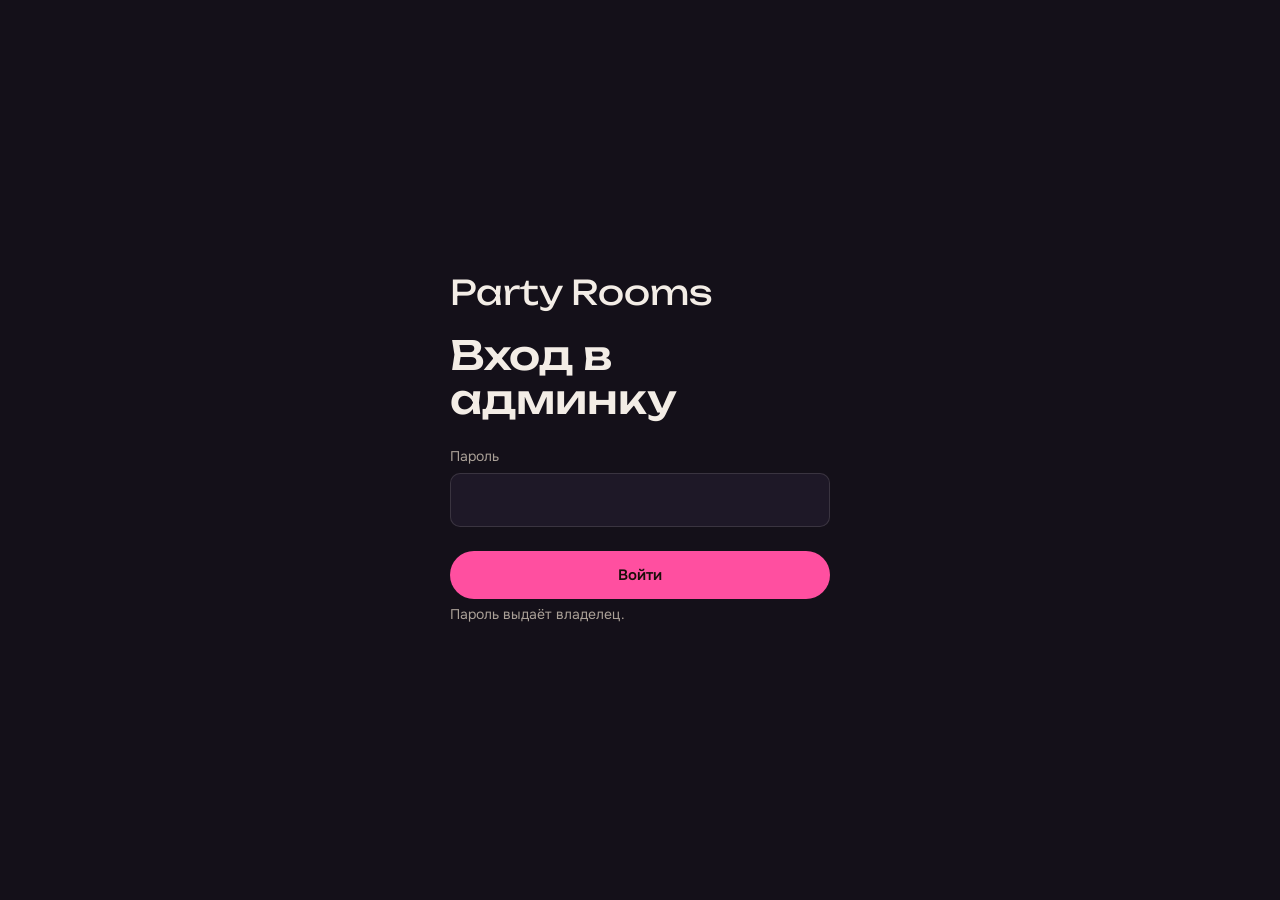
<file: admin.html>
<!doctype html>
<html lang="ru">
<head>
  <meta charset="utf-8">
  <meta name="viewport" content="width=device-width, initial-scale=1, viewport-fit=cover">
  <meta name="robots" content="noindex, nofollow">
  <title>Админка — Party Rooms</title>
  <meta name="theme-color" content="#141019">
  <link rel="icon" href="favicon.svg?v=mwykqeel" type="image/svg+xml">
  <link rel="apple-touch-icon" href="apple-touch-icon.png?v=mwykqeel">
  <link rel="preconnect" href="https://fonts.googleapis.com">
  <link rel="preconnect" href="https://fonts.gstatic.com" crossorigin>
  <link href="https://fonts.googleapis.com/css2?family=Unbounded:wght@500;700&family=Onest:wght@400;500;600&display=swap" rel="stylesheet">
  <link rel="stylesheet" href="style.css">
  <link rel="stylesheet" href="panel.css">
</head>
<body class="panel">
  <!-- Вход: один общий пароль администратора (он же — для команды /admin в Telegram) -->
  <main class="login" id="login" hidden>
    <form id="login-form" class="login-card" novalidate>
      <p class="brand">Party Rooms</p>
      <h1>Вход в админку</h1>
      <label class="field"><span>Пароль</span><input id="login-password" type="password" autocomplete="current-password" required></label>
      <button class="btn btn-primary" type="submit" id="login-btn">Войти</button>
      <p class="error" id="login-error" role="alert"></p>
      <p class="hint">Пароль выдаёт владелец.</p>
    </form>
  </main>

  <main class="content" id="app" hidden>
    <header class="page-head">
      <div><h1>Брони</h1><p class="hint" id="clock"></p></div>
      <div class="actions">
        <button class="btn btn-primary" type="button" id="new-booking">Бронь по звонку или с Авито</button>
        <button class="btn btn-secondary" type="button" id="price-settings">Цены</button>
        <button class="btn btn-secondary" type="button" id="pay-settings">Реквизиты для оплаты</button>
        <button class="link" type="button" id="logout">Выйти</button>
      </div>
    </header>
    <div id="inbox"></div>
    <div class="filters" id="filters">
      <button type="button" class="chip" data-filter="upcoming" aria-pressed="true">Предстоящие</button>
      <button type="button" class="chip" data-filter="done" aria-pressed="false">Завершённые</button>
      <button type="button" class="chip" data-filter="cal" aria-pressed="false">Календарь</button>
    </div>
    <div class="bookings" id="bookings"><p class="empty">Загружаем…</p></div>
  </main>

  <dialog class="modal" id="modal">
    <form method="dialog" class="modal-close"><button class="icon-btn" aria-label="Закрыть">×</button></form>
    <div id="modal-body"></div>
  </dialog>

  <div class="toast" id="toast" role="status" hidden></div>

  <script src="config.js"></script>
  <script src="admin.js"></script>
</body>
</html>
</file>
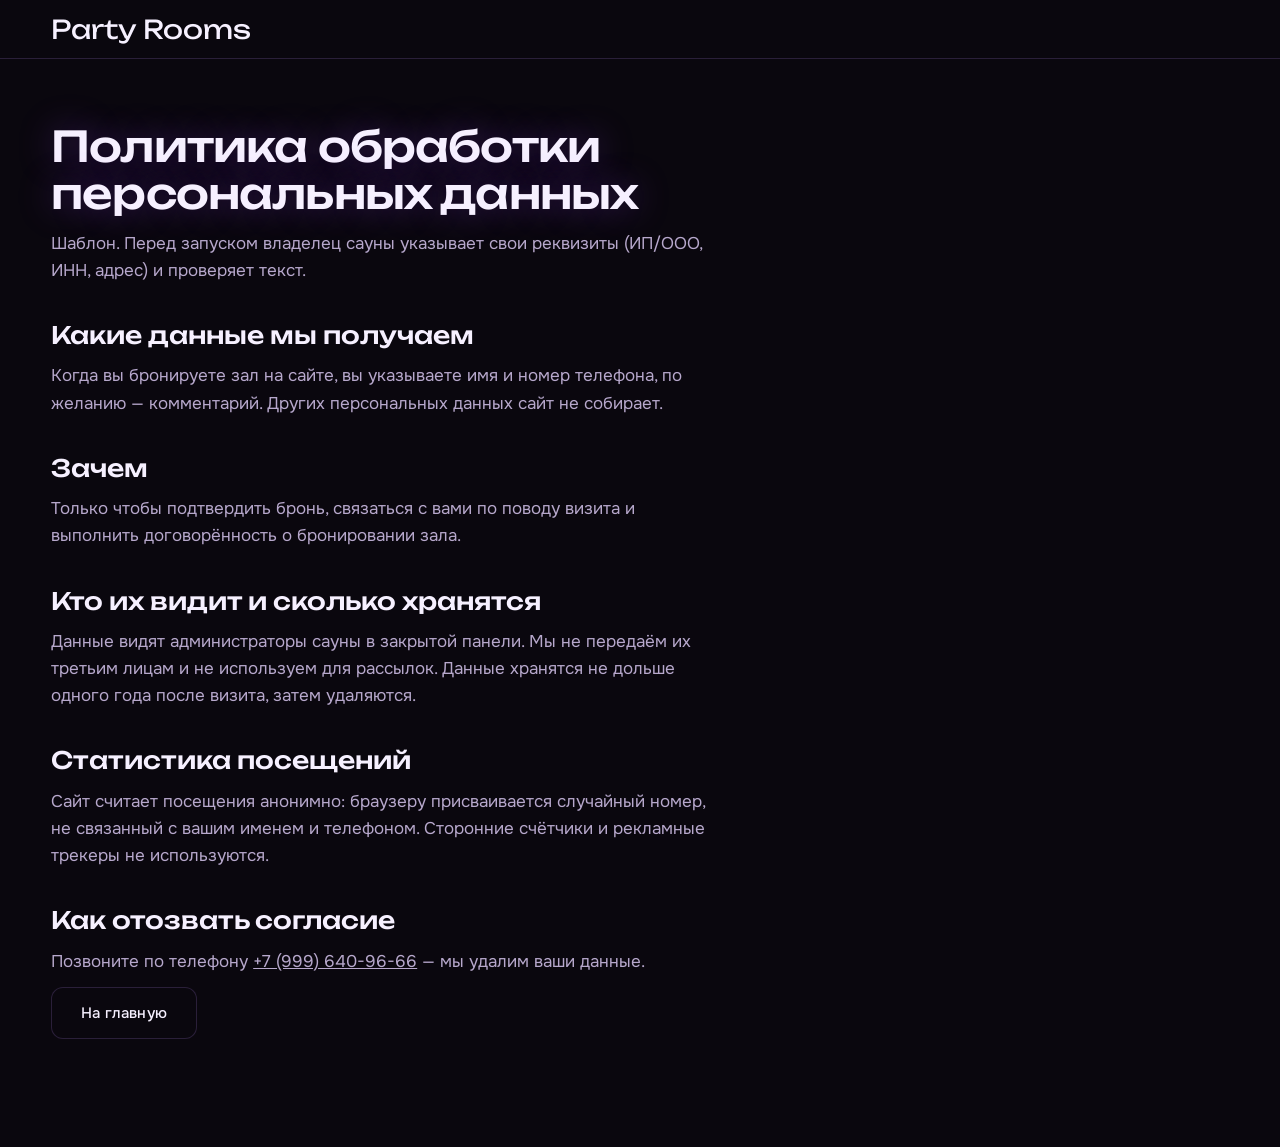
<file: privacy.html>
<!doctype html>
<html lang="ru"><head><meta charset="utf-8"><meta name="viewport" content="width=device-width, initial-scale=1">
<title>Политика конфиденциальности — Party Rooms</title><link rel="icon" href="favicon.svg">
<link href="https://fonts.googleapis.com/css2?family=Unbounded:wght@500;700&family=Onest:wght@400;500;600&display=swap" rel="stylesheet"><link rel="stylesheet" href="style.css"></head>
<body class="site">
<header class="top"><a class="brand" href="./">Party Rooms</a></header>
<main class="inside legal">
<h2>Политика обработки персональных данных</h2>
<p class="muted">Шаблон. Перед запуском владелец сауны указывает свои реквизиты (ИП/ООО, ИНН, адрес) и проверяет текст.</p>
<h3>Какие данные мы получаем</h3>
<p>Когда вы бронируете зал на сайте, вы указываете имя и номер телефона, по желанию — комментарий. Других персональных данных сайт не собирает.</p>
<h3>Зачем</h3>
<p>Только чтобы подтвердить бронь, связаться с вами по поводу визита и выполнить договорённость о бронировании зала.</p>
<h3>Кто их видит и сколько хранятся</h3>
<p>Данные видят администраторы сауны в закрытой панели. Мы не передаём их третьим лицам и не используем для рассылок. Данные хранятся не дольше одного года после визита, затем удаляются.</p>
<h3>Статистика посещений</h3>
<p>Сайт считает посещения анонимно: браузеру присваивается случайный номер, не связанный с вашим именем и телефоном. Сторонние счётчики и рекламные трекеры не используются.</p>
<h3>Как отозвать согласие</h3>
<p>Позвоните по телефону <a href="tel:+79996409666">+7 (999) 640-96-66</a> — мы удалим ваши данные.</p>
<p><a class="btn btn-secondary" href="./">На главную</a></p>
</main></body></html>
</file>
<file: style.css>
/* Шаблон сайта лофта для праздников. Общий файл стилей для сайта и панели.
   Цвета названы по роли (фон, текст, акцент): панель тёмная по умолчанию,
   сайт включает свою палитру классом .site на <body>.
   ПОД НОВОГО КЛИЕНТА меняются только токены в блоке .site и эмблема в index.html. */

/* ---------- Токены панели: тёплый графит и терракота ---------- */
:root {
  --bg: #141019;
  --surface: #1e1827;
  --raised: #2a2235;
  --fg: #f3ede6;
  --muted: #aaa097;
  --line: rgba(243, 237, 230, 0.13);
  --accent: #ff4fa0;
  --on-accent: #1a0e09;
  --ok: #9cc7a4;
  --warn: #e0937a;
  --radius: 10px;
  --font-display: "Unbounded", "Arial Black", sans-serif;
  --font-text: "Onest", system-ui, sans-serif;
  --gutter: clamp(20px, 4vw, 64px);
}

/* ---------- Палитра Party Rooms: чёрный, фиолетовый, розовый неон ---------- */
.site {
  --bg: #0a070e;          /* почти чёрный — основной фон */
  --surface: #171021;     /* карточки и поля — чёрный с фиолетовым */
  --raised: #221733;
  --fg: #f6f0ff;
  --muted: #b7a8cc;
  --line: rgba(190, 140, 255, 0.18);
  --accent: #ff3ea5;      /* розовый неон — кнопки */
  --on-accent: #16040e;
  --accent-hover: #ff66b9;
  --violet: #9d4dff;      /* фиолетовый — свечение и линии */
  --brass: #c58bff;       /* подписи и надзаголовки — светло-фиолетовые */
  --ok: #8fe3c0;
  --warn: #ff9b8a;
  --dark: #06040a;
  --dark-2: #140d1d;
  --on-dark: #f6f0ff;
  --on-dark-muted: #b7a8cc;
  --radius: 12px;
  --font-display: "Unbounded", "Arial Black", sans-serif;
  --font-text: "Onest", system-ui, sans-serif;
}
.site .dark, .site .cover, .site .baths, .site .gift, .site .foot, .site .sheet-body {
  --bg: var(--dark);
  --surface: var(--dark-2);
  --raised: #1f1530;
  --fg: var(--on-dark);
  --muted: var(--on-dark-muted);
  background: var(--bg);
  color: var(--fg);
}
.site .top { --accent: #ff3ea5; --on-accent: #16040e; --accent-hover: #ff66b9; --brass: #c58bff; }
/* Неон: кнопка светится, секции подсвечены фиолетовым и розовым из углов */
.site .btn-primary { background: linear-gradient(100deg, #ff3ea5, #c13dff); border-color: transparent; box-shadow: 0 0 26px rgba(255, 62, 165, .45), 0 0 60px rgba(157, 77, 255, .25); }
.site .btn-primary:hover:not(:disabled) { background: linear-gradient(100deg, #ff66b9, #d064ff); }
.site .about, .site .faq { background: radial-gradient(70% 60% at 100% 0%, rgba(157, 77, 255, .22), transparent 70%), var(--bg); }
.site .rituals, .site .contacts { background: radial-gradient(70% 60% at 0% 100%, rgba(255, 62, 165, .16), transparent 70%), var(--bg); }
.site .reviews { background: radial-gradient(60% 80% at 50% 50%, rgba(157, 77, 255, .18), transparent 70%), var(--bg); }
.site .baths { background: radial-gradient(50% 40% at 100% 10%, rgba(255, 62, 165, .12), transparent 70%), var(--dark); }
.site .kicker::before { background: linear-gradient(90deg, #ff3ea5, #9d4dff) !important; box-shadow: 0 0 10px rgba(255, 62, 165, .6); }
.site h2 { text-shadow: 0 0 34px rgba(157, 77, 255, .35); }

/* ---------- Основа ---------- */
* { box-sizing: border-box; margin: 0; }
html { scroll-behavior: smooth; -webkit-text-size-adjust: 100%; }
body { background: var(--bg); color: var(--fg); font: 400 16px/1.6 var(--font-text); -webkit-font-smoothing: antialiased; overflow-x: hidden; }
.site { font-size: 17px; }
a { color: inherit; }
button, input, select, textarea { font: inherit; color: inherit; }
img { display: block; max-width: 100%; }
h1, h2, h3 { font-family: var(--font-display); font-weight: 500; }
.muted { color: var(--muted); }
:focus-visible { outline: 2px solid var(--fg); outline-offset: 3px; }
[hidden] { display: none !important; }
.sprite { position: absolute; width: 0; height: 0; overflow: hidden; }
.sr-only { position: absolute; width: 1px; height: 1px; overflow: hidden; clip: rect(0 0 0 0); white-space: nowrap; }
.skip { position: absolute; left: -999px; top: 8px; background: var(--accent); color: var(--on-accent); padding: 8px 14px; z-index: 100; }
.skip:focus { left: 8px; }

/* ---------- Кнопки ---------- */
.btn { display: inline-flex; align-items: center; justify-content: center; min-height: 48px; padding: 0 24px; border-radius: 999px; border: 0; font-weight: 600; font-size: 15px; text-decoration: none; cursor: pointer; transition: background-color .2s, color .2s, box-shadow .2s, opacity .2s; white-space: nowrap; }
.btn-primary { background: var(--accent); color: var(--on-accent); }
.btn-primary:hover { filter: brightness(1.12); }
.btn-secondary { background: transparent; color: var(--fg); box-shadow: inset 0 0 0 1px var(--line); }
.btn-secondary:hover { box-shadow: inset 0 0 0 1px var(--fg); }
.btn:disabled { opacity: .35; cursor: not-allowed; }
.site .btn { border-radius: var(--radius); font-weight: 500; letter-spacing: .02em; min-height: 52px; padding: 0 30px; }
.site .btn-primary:hover { filter: none; background: var(--accent-hover); }
.link-action { font-weight: 500; text-decoration: none; padding: 0 0 3px; border: 0; cursor: pointer; background: linear-gradient(var(--brass, currentColor), var(--brass, currentColor)) 0 100% / 100% 1px no-repeat; }
.link-action:hover { background-size: 100% 2px; }
.icon-btn { width: 44px; height: 44px; flex-shrink: 0; border-radius: 50%; border: 1px solid var(--line); background: none; font-size: 26px; line-height: 1; cursor: pointer; }
.icon-btn:hover { border-color: var(--fg); }
.actions { display: flex; flex-wrap: wrap; align-items: center; gap: 18px 32px; }

/* ---------- Шапка ---------- */
.top { position: sticky; top: 0; z-index: 20; display: flex; flex-wrap: wrap; align-items: center; gap: 0 36px; padding: 16px var(--gutter); background: var(--bg); border-bottom: 1px solid var(--line); transition: background-color .3s, border-color .3s, padding .3s; }
.brand { display: inline-flex; align-items: center; gap: 12px; text-decoration: none; font-family: var(--font-display); font-size: 26px; line-height: 1; }
.brand-mark { width: 42px; height: 42px; color: var(--brass, currentColor); flex-shrink: 0; }
.brand-text { display: grid; gap: 3px; }
.brand-text b { font-weight: 700; font-size: 19px; line-height: 1; letter-spacing: .01em; text-transform: uppercase; }
.brand-text small { font-family: var(--font-text); font-size: 11px; letter-spacing: .22em; color: var(--muted); line-height: 1; }
.top-nav { display: flex; gap: 30px; margin-left: auto; font-size: 15px; }
.top-nav a, .top-phone { text-decoration: none; color: var(--muted); transition: color .2s; }
.top-nav a:hover, .top-phone:hover { color: var(--fg); }
.top-phone { font-variant-numeric: tabular-nums; font-size: 15px; }
/* Над фото первого экрана шапка прозрачная и светлая; после прокрутки — тёмная плотная */
.site .top.over { position: fixed; left: 0; right: 0; --fg: var(--on-dark); --muted: rgba(243, 237, 230, .8); --line: transparent; background: transparent; color: var(--fg); padding-top: 24px; padding-bottom: 24px; }
.site .top.over.solid { --line: rgba(190, 140, 255, .16); background: #0a070e; backdrop-filter: blur(12px); -webkit-backdrop-filter: blur(12px); padding-top: 12px; padding-bottom: 12px; }

/* ---------- Сетка ---------- */
.wrap { max-width: 1320px; margin: 0 auto; padding: 0 var(--gutter); }
.site h2 { font-size: clamp(28px, 3.3vw, 50px); line-height: 1.12; letter-spacing: -0.02em; max-width: 15em; }
.kicker { font-size: 14px; color: var(--brass); margin-bottom: 18px; display: flex; align-items: center; gap: 14px; }
.kicker::before { content: ""; width: 36px; height: 1px; background: currentColor; }
.label { font-size: 14px; color: var(--muted); }
.section-head { display: flex; justify-content: space-between; align-items: end; gap: 16px 32px; flex-wrap: wrap; margin-bottom: clamp(48px, 6vw, 96px); }

/* ---------- 1. Первый экран ---------- */
.cover { position: relative; min-height: 100svh; display: grid; grid-template-rows: 1fr auto; grid-template-columns: minmax(0, 1fr); overflow: hidden; isolation: isolate; }
.cover-img { position: absolute; inset: 0; width: 100%; height: 100%; object-fit: cover; object-position: 50% 40%; z-index: -2; animation: settle 2.4s cubic-bezier(.2, .7, .2, 1) both; }
.cover::before { content: ""; position: absolute; inset: 0; z-index: -1;
  background: linear-gradient(180deg, rgba(6, 4, 10, .65) 0%, rgba(6, 4, 10, .35) 22%, rgba(6, 4, 10, .72) 50%, rgba(6, 4, 10, .96) 100%),
              linear-gradient(90deg, rgba(6, 4, 10, .6) 0%, transparent 65%),
              radial-gradient(60% 50% at 85% 15%, rgba(157, 77, 255, .3), transparent 70%); }
@keyframes settle { from { transform: scale(1.08); opacity: .4; } }
.cover-inner { align-self: end; width: 100%; min-width: 0; max-width: 1320px; margin: 0 auto; padding: 108px var(--gutter) clamp(32px, 4vw, 56px); }
.cover-title { font-size: clamp(40px, 6vw, 96px); line-height: 1.02; letter-spacing: -0.03em; max-width: 11em; font-weight: 700; text-transform: uppercase; }
.cover-title span { display: inline-block; animation: lift 1.1s cubic-bezier(.2, .7, .2, 1) both; }
.cover-title span:nth-child(2) { animation-delay: .12s; }
.cover-title span:nth-child(3) { animation-delay: .24s; }
.cover-title span:nth-child(4) { animation-delay: .36s; }
@keyframes lift { from { opacity: 0; transform: translateY(28px); } }
.cover-foot { display: grid; grid-template-columns: minmax(0, 34em) minmax(300px, 400px); justify-content: space-between; align-items: end; gap: 28px 64px; margin-top: clamp(28px, 3vw, 44px); }
.cover-lead { font-size: clamp(16px, 1.25vw, 19px); line-height: 1.6; color: rgba(243, 237, 230, .88); margin-bottom: 12px; max-width: 34em; }
.cover-lead b { color: var(--fg); font-weight: 600; }
.cover-text .actions { margin-top: 26px; }
/* Телефон и адрес на первом экране — неоновые иконки, крупно и кликабельно */
.cover-contacts { display: flex; flex-wrap: wrap; gap: 10px 28px; margin-top: 24px; }
.cover-contacts a { display: inline-flex; align-items: center; gap: 10px; min-height: 44px; text-decoration: none; font-weight: 600; font-size: 16px; color: var(--fg); }
.cover-contacts svg { width: 34px; height: 34px; padding: 7px; flex-shrink: 0; border-radius: 50%; color: var(--accent); background: rgba(255, 62, 165, .14); box-shadow: 0 0 14px rgba(255, 62, 165, .3); }
.cover-contacts a:hover { color: var(--accent); }
/* «Свободно сегодня» — живое расписание на первом экране */
.today { background: rgba(22, 20, 19, .72); backdrop-filter: blur(14px); -webkit-backdrop-filter: blur(14px); border: 1px solid var(--line); padding: 20px 22px 8px; }
.today-title { display: flex; align-items: center; gap: 10px; font-size: 14px; color: var(--muted); margin-bottom: 6px; }
.today-title::before { content: ""; width: 7px; height: 7px; border-radius: 50%; background: var(--ok); box-shadow: 0 0 0 4px rgba(143, 227, 192, .18); }
.today-list { list-style: none; padding: 0; }
.today-list li { display: flex; align-items: center; justify-content: space-between; gap: 12px; padding: 12px 0; border-top: 1px solid var(--line); }
.today-list li:first-child { border-top: 0; }
.today-hall { font-family: var(--font-display); font-size: 15px; }
.today-slots { display: flex; gap: 6px; }
.today-slots button { min-width: 58px; min-height: 36px; padding: 0 8px; border-radius: 8px; border: 1px solid var(--line); background: none; color: var(--fg); font-variant-numeric: tabular-nums; font-size: 14px; cursor: pointer; transition: border-color .2s, background-color .2s, color .2s; }
.today-slots button:hover { background: var(--accent); border-color: var(--accent); color: var(--on-accent); }
.today-none { font-size: 14px; color: var(--muted); }
.today-empty { color: var(--muted); font-size: 14px; }
.cover-facts { display: grid; grid-template-columns: repeat(3, 1fr); border-top: 1px solid var(--line); max-width: 1320px; width: 100%; margin: 0 auto; padding: 0 var(--gutter); }
.cover-facts > div { padding: 22px 0 26px; }
.cover-facts > div + div { padding-left: 28px; border-left: 1px solid var(--line); }
.cover-facts dt { font-size: 13px; color: var(--muted); margin-bottom: 4px; }
.cover-facts dd { font-family: var(--font-display); font-size: clamp(16px, 1.35vw, 21px); }

/* ---------- 2. Услуги: четыре колонки, фото в рамке видоискателя ---------- */
.services { padding: clamp(96px, 12vw, 180px) 0 0; }
.service-list { display: grid; grid-template-columns: repeat(4, minmax(0, 1fr)); gap: clamp(20px, 2.4vw, 36px); }
.service { display: flex; flex-direction: column; }
.service-photo { position: relative; aspect-ratio: 4 / 5; overflow: hidden; background: var(--surface); }
.service-photo img { width: 100%; height: 100%; object-fit: cover; transition: transform .6s cubic-bezier(.2, .7, .2, 1); }
.service:hover .service-photo img { transform: scale(1.03); }
/* Неоновая полоска снизу фото — как подсветка в зале */
.service-photo::after { content: ""; position: absolute; left: 0; right: 0; bottom: 0; height: 3px; background: #ff4fa0; box-shadow: 0 0 14px #ff4fa0; }
.service h3 { font-size: clamp(19px, 1.5vw, 23px); line-height: 1.2; margin: 22px 0 6px; }
.service-price { font-size: 15px; color: var(--brass); font-weight: 500; }
.service p.service-about { color: var(--muted); font-size: 15px; margin: 12px 0 22px; flex: 1; }
.service .link-action { align-self: flex-start; }

/* ---------- 3. О лофте ---------- */
.about { padding: clamp(96px, 12vw, 180px) 0; }
.about-grid { display: grid; grid-template-columns: minmax(0, 6fr) minmax(0, 5fr); gap: clamp(40px, 7vw, 120px); align-items: center; }
.about-lead { font-size: clamp(18px, 1.4vw, 20px); margin-top: 28px; max-width: 32em; }
.about-points { margin-top: clamp(40px, 5vw, 64px); border-top: 1px solid var(--line); }
.about-points > div { display: grid; grid-template-columns: 11em minmax(0, 1fr); gap: 6px 28px; padding: 20px 0; border-bottom: 1px solid var(--line); }
.about-points dt { font-family: var(--font-display); font-size: 17px; line-height: 1.3; }
.about-points dd { color: var(--muted); }
.about-photos { position: relative; padding: 0 0 18% 0; }
.about-photos img { height: auto; }
.about-photos .ph-tall { width: 78%; aspect-ratio: 3 / 4; object-fit: cover; }
.about-photos .ph-small { position: absolute; right: 0; bottom: 0; width: 46%; aspect-ratio: 3 / 4; object-fit: cover; border: 10px solid var(--bg); }

/* ---------- 4. Залы ---------- */
.baths { padding: clamp(96px, 12vw, 180px) 0; }
.bath { display: grid; grid-template-columns: minmax(0, 7fr) minmax(0, 5fr); gap: clamp(32px, 5vw, 88px); align-items: center; }
.bath + .bath { margin-top: clamp(80px, 10vw, 150px); }
.bath.flip { grid-template-columns: minmax(0, 5fr) minmax(0, 7fr); }
.bath.flip .bath-media { order: 2; }
.bath-media { position: relative; aspect-ratio: 3 / 2; overflow: hidden; background: var(--surface); }
.bath-media img, .bath-media video { position: absolute; inset: 0; width: 100%; height: 100%; object-fit: cover; }
.bath-media img { animation: show .6s ease-out; }
@keyframes show { from { opacity: .3; } }
.bath-media .dots { position: absolute; z-index: 1; right: 20px; bottom: 20px; display: flex; gap: 6px; }
.bath-media .dots button { width: 40px; height: 24px; border: 0; padding: 0; background: linear-gradient(rgba(255, 255, 255, .45), rgba(255, 255, 255, .45)) 50% 50% / 100% 2px no-repeat; cursor: pointer; }
.bath-media .dots button[aria-current="true"] { background-image: linear-gradient(#fff, #fff); }
.bath-meta { font-size: 14px; color: var(--brass); }
.bath-text h3 { font-size: clamp(34px, 4vw, 60px); line-height: 1.05; margin: 10px 0 22px; letter-spacing: -0.03em; }
.bath-about { color: rgba(243, 237, 230, .86); max-width: 30em; }
/* Удобства — плашками: у каждого пункта своя рамка, в ряду одинаковая высота, слева неоновая галочка */
.bath-features { list-style: none; padding: 0; margin: 22px 0 0; display: grid; grid-template-columns: repeat(2, minmax(0, 1fr)); gap: 8px; }
.bath-features li { position: relative; display: flex; align-items: center; min-height: 52px; padding: 10px 12px 10px 40px; border-radius: 12px; background: var(--surface); border: 1px solid var(--line); font-size: 14.5px; line-height: 1.35; color: rgba(244, 238, 250, .9); }
.bath-features li::before { content: ""; position: absolute; left: 15px; top: 50%; width: 10px; height: 5px; margin-top: -4px; border-left: 2px solid var(--accent); border-bottom: 2px solid var(--accent); transform: rotate(-45deg); filter: drop-shadow(0 0 4px rgba(255, 62, 165, .8)); }
.bath-prices { display: grid; grid-template-columns: repeat(3, minmax(0, 1fr)); margin-top: 32px; border-top: 1px solid var(--line); border-bottom: 1px solid var(--line); }
.bath-prices > div { padding: 16px 0; }
.bath-prices > div + div { padding-left: 16px; border-left: 1px solid var(--line); }
.bath-prices > div { padding-right: 8px; }
.bath-note { margin-top: 14px; font-size: 14px; color: var(--muted); max-width: 32em; }
.bath-prices dt { font-size: 13px; color: var(--muted); }
.bath-prices > .ny-price { grid-column: 1 / -1; display: flex; flex-wrap: wrap; align-items: baseline; justify-content: space-between; gap: 4px 16px; padding-left: 0; border-left: 0; border-top: 1px solid var(--line); }
.bath-prices > .ny-price dd { font-size: 18px; color: var(--accent); white-space: normal; }
.bath-prices dd { font-family: var(--font-display); font-size: 24px; line-height: 1.2; white-space: nowrap; }
.bath-actions { display: flex; flex-wrap: wrap; align-items: center; gap: 14px 24px; margin-top: 32px; }
.state { font-size: 14px; display: inline-flex; align-items: center; gap: 8px; }
.state::before { content: ""; width: 7px; height: 7px; border-radius: 50%; background: currentColor; }
.state.free { color: var(--ok); }
.state.busy { color: var(--warn); }
.bath-skeleton { aspect-ratio: 3 / 1.2; background: var(--surface); }
.load-error { margin-top: 20px; color: var(--warn); }
.play { position: absolute; z-index: 1; left: 20px; bottom: 18px; display: inline-flex; align-items: center; gap: 10px; min-height: 44px; padding: 0 18px 0 8px; border: 0; background: rgba(6, 4, 10, .72); color: #f1efea; font-size: 14px; cursor: pointer; }
.play-icon { width: 28px; height: 28px; border-radius: 50%; background: var(--on-dark, #fff); position: relative; }
.play-icon::after { content: ""; position: absolute; left: 11px; top: 8px; border-left: 9px solid var(--dark, #000); border-top: 6px solid transparent; border-bottom: 6px solid transparent; }

/* ---------- 4. Банное меню ---------- */
.rituals { padding: clamp(96px, 12vw, 180px) 0; }
.rituals-grid { display: grid; grid-template-columns: minmax(0, 5fr) minmax(0, 7fr); gap: clamp(40px, 6vw, 100px); }
.rituals-head p:last-child { margin-top: 24px; color: var(--muted); max-width: 24em; }
.menu { list-style: none; padding: 0; }
.menu li { padding: 26px 0; border-bottom: 1px solid var(--line); }
.menu li:first-child { padding-top: 0; }
.menu-row { display: flex; align-items: baseline; gap: 14px; }
.menu h3 { font-size: clamp(18px, 1.6vw, 23px); line-height: 1.15; }
.menu .dots { flex: 1; min-width: 24px; border-bottom: 1px dotted var(--brass); transform: translateY(-6px); }
.menu b { font-family: var(--font-display); font-weight: 500; font-size: clamp(16px, 1.4vw, 21px); white-space: nowrap; }
.menu p { color: var(--muted); margin-top: 6px; font-size: 15px; }

/* ---------- 5. Сертификат ---------- */
.gift { position: relative; padding: clamp(96px, 12vw, 180px) 0; overflow: hidden; isolation: isolate; }
.gift-bg { position: absolute; inset: 0; width: 100%; height: 100%; object-fit: cover; z-index: -2; opacity: .35; filter: grayscale(1) contrast(1.1); }
.gift::before { content: ""; position: absolute; inset: 0; z-index: -1; background: linear-gradient(90deg, rgba(22, 20, 19, .45), rgba(22, 20, 19, .93) 55%); }
.gift-grid { display: grid; grid-template-columns: minmax(0, 5fr) minmax(0, 6fr); gap: clamp(40px, 7vw, 120px); align-items: center; }
.gift-text p:not(.kicker) { margin: 28px 0 36px; color: rgba(243, 237, 230, .86); max-width: 30em; }
.cert { aspect-ratio: 1.55; max-width: 520px; width: 100%; justify-self: center; background: #f3f2ee; color: #1c1816; padding: 8%; display: grid; align-content: center; justify-items: center; text-align: center; outline: 1px solid var(--brass); outline-offset: -14px; box-shadow: 0 40px 80px rgba(0, 0, 0, .45); transform: rotate(-3deg); }
.cert-mark { width: 48px; height: 48px; color: #c22f78; }
.cert-name { font-family: var(--font-display); font-size: 20px; text-transform: uppercase; font-weight: 700; margin-top: 8px; }
.cert-title { font-size: 12px; letter-spacing: .2em; color: #6b625b; margin-top: 4px; }
.cert-sum { font-family: var(--font-display); font-size: clamp(30px, 3vw, 42px); line-height: 1.1; margin-top: 18px; color: #1c1816; }
.cert-note { font-size: 13px; color: #6b625b; }

/* ---------- 6. Отзывы ---------- */
.reviews { padding: clamp(96px, 12vw, 180px) 0; }
.reviews-grid { display: grid; grid-template-columns: minmax(0, 4fr) minmax(0, 7fr); gap: clamp(40px, 6vw, 100px); }
.reviews-head .label { margin-top: 18px; max-width: 20em; }
.quote { margin: 0; }
.quote blockquote { font-family: var(--font-display); font-size: clamp(21px, 2.2vw, 32px); line-height: 1.35; letter-spacing: -0.01em; }
.quote blockquote::before { content: "«"; }
.quote blockquote::after { content: "»"; }
.quote figcaption { margin-top: 24px; font-size: 15px; color: var(--muted); }
.quote:not([hidden]) { animation: rise .5s ease-out; }
@keyframes rise { from { opacity: 0; transform: translateY(8px); } }
.quote-nav { display: flex; align-items: center; gap: 16px; margin-top: 44px; }
.round-btn { width: 52px; height: 52px; border-radius: 50%; border: 1px solid var(--line); background: none; font-size: 18px; cursor: pointer; transition: border-color .2s; }
.round-btn:hover { border-color: var(--fg); }
.quote-count { font-size: 14px; color: var(--muted); font-variant-numeric: tabular-nums; min-width: 4em; text-align: center; }

/* ---------- 7. Вопросы ---------- */
.faq { padding: 0 0 clamp(96px, 12vw, 180px); }
.faq-grid { display: grid; grid-template-columns: minmax(0, 4fr) minmax(0, 7fr); gap: clamp(40px, 6vw, 100px); border-top: 1px solid var(--line); padding-top: clamp(64px, 8vw, 120px); }
.faq-list { border-top: 1px solid var(--line); }
.faq-list details { border-bottom: 1px solid var(--line); }
.faq-list summary { list-style: none; cursor: pointer; display: flex; justify-content: space-between; gap: 24px; padding: 24px 0; font-family: var(--font-display); font-size: clamp(17px, 1.5vw, 21px); line-height: 1.3; }
.faq-list summary::-webkit-details-marker { display: none; }
.faq-list summary::after { content: "+"; font-family: var(--font-text); font-size: 26px; line-height: 1; color: var(--brass); transition: transform .25s; }
.faq-list details[open] summary::after { transform: rotate(45deg); }
.faq-list details p { padding: 0 0 26px; color: var(--muted); max-width: 36em; }

/* ---------- 8. Контакты ---------- */
.contacts { background: var(--surface); }
.contacts-grid { display: grid; grid-template-columns: minmax(0, 5fr) minmax(0, 7fr); min-height: 600px; }
.contacts-text { padding: clamp(72px, 9vw, 130px) clamp(24px, 4vw, 72px) clamp(72px, 9vw, 130px) max(var(--gutter), calc((100vw - 1320px) / 2 + var(--gutter))); }
.contacts-address { font-family: var(--font-display); font-size: clamp(22px, 2.1vw, 32px); line-height: 1.15; margin: 32px 0 10px; }
.contacts-links { display: grid; gap: 10px; margin: 36px 0 40px; font-size: 18px; }
.contacts-links a { text-decoration: none; justify-self: start; border-bottom: 1px solid var(--line); }
.contacts-links a:hover { border-color: var(--fg); }
.contacts-map { min-height: 420px; background: var(--raised); }
.contacts-map iframe { width: 100%; height: 100%; min-height: 420px; border: 0; display: block; filter: sepia(.25) saturate(.8); }

/* ---------- Подвал ---------- */
.foot { display: flex; flex-wrap: wrap; gap: 16px 48px; align-items: center; padding: 36px var(--gutter) calc(36px + env(safe-area-inset-bottom)); color: var(--muted); font-size: 14px; }
.foot .brand { color: var(--fg); }
.foot > a:last-child { margin-left: auto; }

/* ---------- Форма брони (выезжает справа) ---------- */
.sheet { position: fixed; inset: 0; z-index: 50; }
.sheet-backdrop { position: absolute; inset: 0; background: rgba(6, 4, 10, .6); animation: fade .2s ease-out; }
.sheet-body { position: absolute; top: 0; right: 0; bottom: 0; width: min(560px, 100%); background: var(--bg); border-left: 1px solid var(--line); overflow-y: auto; overscroll-behavior: contain; animation: slide .28s cubic-bezier(.2, .8, .2, 1); display: flex; flex-direction: column; }
@keyframes fade { from { opacity: 0; } }
@keyframes slide { from { transform: translateX(40px); opacity: 0; } }
.sheet-head { display: flex; justify-content: space-between; align-items: flex-start; gap: 16px; padding: 24px 28px 8px; }
.sheet-head h2 { font-size: 38px; }
.book-form { padding: 0 28px; display: flex; flex-direction: column; flex: 1; }
.field-block { border: 0; padding: 24px 0 0; min-width: 0; }
.block-title { display: block; float: left; width: 100%; font-weight: 600; font-size: 15px; margin-bottom: 12px; padding: 0; }
.block-title + * { clear: both; }
select, .field input, .field textarea { width: 100%; background: var(--surface); border: 1px solid var(--line); border-radius: var(--radius); padding: 13px 14px; outline: none; transition: border-color .15s; }
select { appearance: none; background-image: linear-gradient(45deg, transparent 50%, var(--muted) 50%), linear-gradient(135deg, var(--muted) 50%, transparent 50%); background-position: calc(100% - 20px) 55%, calc(100% - 15px) 55%; background-size: 5px 5px; background-repeat: no-repeat; }
select:focus, .field input:focus, .field textarea:focus { border-color: var(--fg); }
.field { display: block; margin-bottom: 14px; }
.field > span { display: block; font-size: 14px; color: var(--muted); margin-bottom: 6px; }
.field input.invalid { border-color: var(--warn); }
.chips { display: flex; flex-wrap: wrap; gap: 8px; }
.chips.scroll { flex-wrap: nowrap; overflow-x: auto; scrollbar-width: none; margin: 0 -28px; padding: 0 28px 4px; }
.chips.scroll::-webkit-scrollbar { display: none; }
.chip, .slot { background: var(--surface); border: 1px solid transparent; border-radius: var(--radius); padding: 10px 14px; cursor: pointer; transition: border-color .15s, background-color .15s; }
.chip:hover:not(:disabled), .slot:hover:not(:disabled) { border-color: var(--line); }
.chip[aria-pressed="true"], .slot[aria-pressed="true"] { background: var(--accent); color: var(--on-accent); }
.chip:disabled, .slot:disabled { opacity: .3; cursor: not-allowed; text-decoration: line-through; }
.date-chip { flex: 0 0 auto; width: 62px; padding: 8px 0; text-align: center; line-height: 1.25; }
.date-chip small { display: block; font-size: 12px; color: var(--muted); }
.date-chip[aria-pressed="true"] small { color: var(--on-accent); }
.date-chip b { display: block; font-family: var(--font-display); font-weight: 500; font-size: 17px; }
.times { display: grid; grid-template-columns: repeat(6, 1fr); gap: 8px; }
.slot { padding: 10px 0; text-align: center; font-variant-numeric: tabular-nums; }
.stepper { display: flex; align-items: center; gap: 6px; }
.stepper button { width: 44px; height: 44px; border-radius: 50%; border: 1px solid var(--line); background: var(--surface); font-size: 20px; cursor: pointer; }
.stepper button:hover { border-color: var(--fg); }
.stepper output { min-width: 48px; text-align: center; font-family: var(--font-display); font-size: 22px; }
.stepper .hint { margin-left: 10px; }
.overflow { margin-top: 14px; padding: 16px; border-radius: var(--radius); background: var(--surface); border-left: 2px solid var(--warn); }
.overflow p { margin-bottom: 10px; }
.overflow .chips button { border-color: var(--line); background: var(--bg); }
.hint { color: var(--muted); font-size: 14px; }
.hint:empty { display: none; }
#dates-hint, #stay-hint { margin-top: 10px; }
.date-chip { width: 66px; }
.date-chip em { display: block; font-style: normal; font-size: 11px; text-transform: lowercase; color: var(--brass); }
.date-chip span { display: block; font-size: 12px; color: var(--muted); margin-top: 2px; font-variant-numeric: tabular-nums; }
.date-chip[aria-pressed="true"] em, .date-chip[aria-pressed="true"] span { color: var(--on-accent); }
.date-chip:disabled { text-decoration: none; }
.date-chip:disabled b { text-decoration: line-through; }
.done-prepay { max-width: 360px; margin: 0 auto 22px; padding: 14px 16px; border-radius: var(--radius); background: var(--surface); border-left: 2px solid var(--accent); text-align: left; color: var(--fg) !important; font-size: 15px; }
.done-prepay:empty { display: none; }
.trap { position: absolute; left: -9999px; width: 1px; height: 1px; overflow: hidden; }
.consent { display: flex; gap: 10px; align-items: flex-start; font-size: 14px; color: var(--muted); margin-top: 4px; cursor: pointer; }
.consent input { width: 20px; height: 20px; flex-shrink: 0; accent-color: var(--accent); margin-top: 1px; }
.summary { position: sticky; bottom: 0; margin: auto -28px 0; padding: 16px 28px calc(16px + env(safe-area-inset-bottom)); background: var(--bg); border-top: 1px solid var(--line); display: flex; justify-content: space-between; align-items: center; gap: 16px; }
.book-form .field-block:last-of-type { padding-bottom: 24px; }
.total { font-family: var(--font-display); font-size: 22px; line-height: 1.1; white-space: nowrap; }
.summary > div { flex: 1; min-width: 0; }
.summary #submit { flex-shrink: 0; }
.error { color: var(--warn); padding: 0 0 20px; }
.error:empty { display: none; }
.done { padding: 40px 28px; text-align: center; }
.done h3 { font-size: 32px; line-height: 1.15; margin-bottom: 14px; }
.done p { color: var(--muted); margin-bottom: 28px; }

/* Фотокарточка после брони: снимок «проявляется» из тёмного в светлый */
.print { width: 168px; margin: 30px auto 26px; padding: 12px 12px 34px; background: #f3ede6; color: #1c1816; box-shadow: 0 24px 50px rgba(0, 0, 0, .45); transform: rotate(-4deg); position: relative; animation: drop .7s cubic-bezier(.2, .8, .2, 1) both; }
.print-img { aspect-ratio: 1; overflow: hidden; background: #0f0b15; animation: develop 2.4s ease-out both; }
.print-img img { width: 100%; height: 100%; object-fit: cover; display: block; }
.print small { position: absolute; left: 0; right: 0; bottom: 10px; font-family: var(--font-display); font-size: 14px; color: #6b625b; }
@keyframes drop { from { opacity: 0; transform: translateY(-24px) rotate(-12deg); } }
@keyframes develop { from { background: linear-gradient(160deg, #0f0b15, #0f0b15); } 30% { filter: brightness(.4); } }
@keyframes develop-text { from { opacity: 0; } 40% { opacity: 0; } }

/* ---------- Служебные страницы: 404 и политика ---------- */
.hero { padding: clamp(28px, 6vw, 72px) var(--gutter) 96px; }
.hero-word { font-size: clamp(96px, 20vw, 280px); line-height: 1; }
.hero-foot { margin-top: 24px; max-width: 640px; }
.hero-lead { font-size: 20px; margin-bottom: 24px; }
.hero-actions { display: flex; flex-wrap: wrap; gap: 12px; }
.legal { max-width: 760px; padding: 64px var(--gutter) 96px; }
.legal h2 { margin-bottom: 12px; }
.legal h3 { font-size: 24px; margin: 32px 0 8px; }
.legal p { color: var(--muted); margin-bottom: 12px; }

/* ---------- Планшет до 1024 ---------- */
@media (max-width: 1024px) {
  .top-nav { display: none; }
  .top-phone { margin-left: auto; }
  .cover-foot { grid-template-columns: 1fr; }
  .about-grid, .rituals-grid, .gift-grid, .reviews-grid, .faq-grid, .contacts-grid { grid-template-columns: 1fr; }
  .service-list { grid-template-columns: repeat(2, minmax(0, 1fr)); row-gap: 56px; }
  .today { max-width: 460px; }
  .about-photos { max-width: 620px; }
  .bath, .bath.flip { grid-template-columns: 1fr; gap: 32px; }
  .bath.flip .bath-media { order: 0; }
  .contacts-text { padding-left: var(--gutter); padding-right: var(--gutter); }
}

/* ---------- Телефон до 640 ---------- */
@media (max-width: 640px) {
  .site { font-size: 16px; }
  .top { gap: 12px; }
  .site .top.over { padding-top: 14px; padding-bottom: 14px; }
  .site .top.over.solid { padding-top: 10px; padding-bottom: 10px; }
  .top-phone { display: none; }
  .brand-mark { width: 34px; height: 34px; }
  .brand-text b { font-size: 17px; }
  .brand-text small { font-size: 10px; letter-spacing: .18em; }
  .top .btn { margin-left: auto; min-height: 42px; padding: 0 16px; font-size: 14px; }
  .cover-inner { padding-top: 110px; }
  .cover-title { font-size: clamp(28px, 8.6vw, 50px); }
  .actions .btn { width: 100%; }
  .cover-facts { grid-template-columns: 1fr 1fr; }
  .cover-facts > div:last-child { grid-column: 1 / -1; padding-left: 0; border-left: 0; border-top: 1px solid var(--line); }
  .cover-facts > div + div { padding-left: 18px; }
  .cover-facts > div { padding: 16px 0 18px; }
  .cover-facts dd { font-size: 15px; }
  .service-list { grid-template-columns: 1fr; }
  .service-photo { aspect-ratio: 4 / 3; }
  .today { padding: 16px 16px 4px; }
  .today-hall { font-size: 14px; }
  .today-slots button { min-width: 52px; min-height: 40px; }
  .about-points > div { grid-template-columns: 1fr; }
  .bath-media { aspect-ratio: 4 / 3; margin: 0 calc(var(--gutter) * -1); }
  .bath-prices dd { font-size: 20px; }
  .bath-actions .btn { width: 100%; }
  .menu-row { flex-wrap: wrap; }
  .menu .dots { display: none; }
  .menu b { width: 100%; color: var(--brass); }
  .cert { transform: rotate(-2deg); }
  .contacts-map, .contacts-map iframe { min-height: 340px; }
  .foot { flex-direction: column; align-items: flex-start; }
  .foot > a:last-child { margin-left: 0; }
  .sheet-body { width: 100%; border-left: 0; }
  .sheet-head, .book-form { padding-left: 20px; padding-right: 20px; }
  .chips.scroll { margin: 0 -20px; padding: 0 20px 4px; }
  .summary { margin: auto -20px 0; padding-left: 20px; padding-right: 20px; }
  .times { grid-template-columns: repeat(4, 1fr); }
  .total { font-size: 20px; }
}
@media (prefers-reduced-motion: reduce) {
  *, *::before, *::after { animation: none !important; transition: none !important; scroll-behavior: auto !important; }
}
#bf-source { margin-bottom: 16px; }
.site .cover-img { object-position: 72% 50%; }

/* ---------- Плавное появление при прокрутке ----------
   Класс .reveal ставит app.js (без JS всё просто видно сразу). Когда блок доезжает до экрана — получает .in.
   --d — задержка, чтобы пункты одного блока появлялись по очереди, «лесенкой». */
.reveal { opacity: 0; transform: translateY(20px); transition: opacity .6s cubic-bezier(.2, .7, .2, 1), transform .6s cubic-bezier(.2, .7, .2, 1); transition-delay: var(--d, 0s); }
/* Фото — только проявление, без увеличения и размытия: так не тормозит на телефоне и не вылезает за край */
.reveal.reveal-img { transform: none; transition-duration: .8s; }
.reveal.in { opacity: 1; transform: none; filter: none; }
/* Фото при «наезде» чуть больше своего места — обрезаем, чтобы страница не ездила вбок */
.site main { overflow-x: hidden; overflow-x: clip; }   /* hidden — для старых iPhone, где clip не поддерживается */
@media (prefers-reduced-motion: reduce) { .reveal { opacity: 1; transform: none; filter: none; } }

/* ---------- Три студии карточками ---------- */
.studio-cards { display: grid; grid-template-columns: repeat(3, minmax(0, 1fr)); gap: 18px; margin-bottom: clamp(64px, 8vw, 120px); }
.studio-card { background: var(--surface); border: 1px solid var(--line); border-radius: 16px; overflow: hidden; display: flex; flex-direction: column; }
.studio-card img { width: 100%; height: auto; aspect-ratio: 3 / 2; object-fit: cover; }
.studio-card-text { padding: 18px 20px 20px; display: flex; flex-direction: column; gap: 4px; flex: 1; }
.studio-card h3 { font-size: 28px; letter-spacing: -0.02em; }
.studio-card p { color: var(--muted); font-size: 15px; }
.studio-card .studio-price { color: var(--fg); font-family: var(--font-display); font-size: 18px; margin-top: 6px; }
.studio-card .actions { display: flex; align-items: center; gap: 16px; margin-top: auto; padding-top: 16px; }
.btn-sm { min-height: 42px; padding: 0 18px; font-size: 14px; }

/* ---------- Форма: студии без прокрутки ---------- */
.hall-pick { display: grid; grid-template-columns: repeat(3, minmax(0, 1fr)); gap: 8px; }
.hall-opt { background: var(--surface); border: 1px solid var(--line); border-radius: var(--radius); padding: 12px 8px; text-align: center; cursor: pointer; display: flex; flex-direction: column; gap: 4px; transition: border-color .15s, background-color .15s; }
.hall-opt b { font-family: var(--font-display); font-weight: 700; font-size: 16px; letter-spacing: .02em; }
.hall-opt small { font-size: 12px; line-height: 1.3; color: var(--muted); }
.hall-opt[aria-checked="true"] { border-color: var(--accent); background: rgba(255, 62, 165, .12); box-shadow: 0 0 0 1px var(--accent), 0 0 18px rgba(255, 62, 165, .25); }
.hall-opt[aria-checked="true"] small { color: var(--fg); }

/* ---------- Календарь: 7 дней в ряд, цена под числом ---------- */
.cal-month + .cal-month, .cal-ny + .cal-month { margin-top: 18px; }
.cal-title { font-family: var(--font-display); font-size: 16px; margin-bottom: 8px; color: var(--brass); }
.cal-grid { display: grid; grid-template-columns: repeat(7, minmax(0, 1fr)); gap: 4px; }
.cal-wd { text-align: center; font-size: 12px; color: var(--muted); padding: 2px 0 4px; }
.cal-day { background: var(--surface); border: 1px solid transparent; border-radius: 10px; min-height: 52px; padding: 6px 0 5px; display: flex; flex-direction: column; align-items: center; justify-content: center; gap: 2px; cursor: pointer; color: var(--fg); transition: border-color .15s, background-color .15s; }
.cal-day b { font-size: 16px; font-weight: 600; line-height: 1.1; }
.cal-day i { font-style: normal; font-size: 10.5px; font-weight: 700; color: var(--brass); font-variant-numeric: tabular-nums; letter-spacing: -.02em; white-space: nowrap; }
.cal-day:hover:not(:disabled) { border-color: var(--line); }
.cal-day:disabled { opacity: .35; cursor: not-allowed; }
.cal-day:disabled i { font-weight: 500; color: var(--muted); }
.cal-day.past { background: none; opacity: .25; cursor: default; }
.cal-day.on { background: rgba(255, 62, 165, .22); border-color: rgba(255, 62, 165, .5); }
.cal-day.first, .cal-day.last { background: var(--accent); border-color: var(--accent); color: var(--on-accent); }
.cal-day.first i, .cal-day.last i { color: var(--on-accent); }
.cal-day.ny:not(.first):not(.last) i { color: var(--accent); }
.cal-ny { margin: 12px 0 0; padding: 12px 14px; border-radius: var(--radius); border: 1px solid rgba(255, 62, 165, .35); background: rgba(255, 62, 165, .07); font-size: 13.5px; line-height: 1.5; color: var(--muted); }
.cal-ny b { color: var(--fg); }
.cal-more { display: flex; align-items: center; justify-content: center; gap: 10px; width: 100%; min-height: 48px; margin-top: 12px; border-radius: var(--radius); border: 1px solid var(--line); background: var(--surface); color: var(--fg); font-weight: 500; cursor: pointer; transition: border-color .15s, background-color .15s; }
.cal-more:hover { border-color: var(--accent); background: rgba(255, 62, 165, .08); }
.cal-more::after { content: ""; width: 7px; height: 7px; border-right: 2px solid var(--accent); border-bottom: 2px solid var(--accent); transform: rotate(45deg) translateY(-2px); }
.hint.stay { margin-top: 12px; color: var(--fg); }
#guests-hint { margin-top: 10px; }
#guests-hint b { color: var(--accent); font-weight: 600; }

/* ---------- После брони: итог и оплата ---------- */
.done-list { max-width: 360px; margin: 0 auto 18px; text-align: left; }
.done-list > div { display: flex; justify-content: space-between; gap: 16px; padding: 10px 0; border-bottom: 1px solid var(--line); }
.done-list dt { color: var(--muted); }
.done-list dd { font-weight: 600; text-align: right; }
.done-prepay b { color: var(--accent); }
.btn-pay { width: 100%; max-width: 360px; min-height: 56px; font-size: 16px; font-weight: 700; text-transform: uppercase; letter-spacing: .04em; }
.pay-lead { max-width: 360px; margin: 0 auto 20px !important; }
.pay-tabs { display: grid; grid-template-columns: 1fr 1fr; gap: 8px; max-width: 360px; margin: 0 auto 18px; }
.pay-box { max-width: 360px; margin: 0 auto 26px; padding: 20px; border-radius: 16px; background: var(--surface); border: 1px solid var(--line); }
.pay-box .hint { margin: 12px 0 0 !important; }
.pay-qr-img { width: 220px; height: 220px; margin: 0 auto; background: #fff; padding: 10px; border-radius: 12px; }
.qr-empty { width: 200px; height: 200px; margin: 0 auto; display: grid; place-items: center; padding: 20px; border: 2px dashed var(--line); border-radius: 12px; color: var(--muted); font-size: 14px; }
.pay-num { font-family: var(--font-display); font-size: 24px; color: var(--fg) !important; margin: 0 0 12px !important; }
.pay-box .done-list { margin: 16px 0 0; }

@media (max-width: 900px) {
  .studio-cards { grid-template-columns: 1fr; }
}
@media (max-width: 600px) {
  .bath-features { grid-template-columns: 1fr; }
  .bath-prices > div + div { padding-left: 10px; }
  .bath-prices > .ny-price { padding-left: 0; }
  .bath-prices > .ny-price dd { font-size: 16px; }
  .bath-prices dd { font-size: 16px; }
  .cal-grid { gap: 3px; }
  .cal-day { min-height: 48px; border-radius: 8px; }
  .cal-day b { font-size: 15px; }
  .cal-day i { font-size: 9px; }
  .done { padding: 32px 20px; }
}

/* Самые узкие телефоны (до 380 px): в клетке календаря цена без ₽ — «10 000», иначе не влезает */
@media (max-width: 380px) {
  .cal-grid { gap: 2px; }
  .cal-day i { font-size: 9.5px; letter-spacing: -.03em; }
  .cal-day .cur { display: none; }
  .summary { gap: 12px; }
  .summary .total { font-size: 18px; }
  .summary .hint { font-size: 12.5px; line-height: 1.35; }
  .summary #submit { padding-left: 16px; padding-right: 16px; }
}

/* ---------- Телефон и адрес под логотипом ---------- */
.top-contacts { flex-basis: 100%; display: flex; flex-wrap: wrap; align-items: center; gap: 4px 24px; max-height: 40px; overflow: hidden; margin-top: 10px; transition: max-height .3s, margin-top .3s, opacity .3s; }
.top-contacts a { display: inline-flex; align-items: center; gap: 7px; min-height: 28px; text-decoration: none; font-size: 14px; font-weight: 500; color: var(--fg); white-space: nowrap; }
.top-contacts a:hover { color: var(--accent); }
.top-contacts svg { width: 16px; height: 16px; flex-shrink: 0; color: var(--accent); filter: drop-shadow(0 0 4px rgba(255, 62, 165, .7)); }
.top.solid .top-contacts { max-height: 0; margin-top: 0; opacity: 0; }
@media (max-width: 640px) {
  /* Логотип сжимается (PARTY / ROOMS в две строки), чтобы кнопка осталась рядом */
  .top { column-gap: 12px; }
  .top .brand { flex: 1 1 0; min-width: 0; }
  /* На телефоне телефон и полный адрес — двумя строками, чтобы ничего не обрезать */
  .top-contacts { flex-direction: column; align-items: flex-start; gap: 0; margin-top: 8px; max-height: 64px; }
  .top-contacts a { font-size: 13px; min-height: 26px; }
}

/* ---------- Удобства: 5 главных, остальные по кнопке ---------- */
.bath-features:not(.open) li.more { display: none; }
.feat-more { display: inline-flex; align-items: center; gap: 8px; margin-top: 12px; min-height: 44px; padding: 0 16px; border-radius: var(--radius); border: 1px solid var(--line); background: transparent; color: var(--fg); font-weight: 500; cursor: pointer; }
.feat-more span { color: var(--accent); font-weight: 600; }
.feat-more:hover { border-color: var(--accent); }

/* ---------- Доплата за гостей — отдельными строками ---------- */
#guests-hint .extra { display: block; margin-top: 6px; color: var(--accent); font-weight: 600; }
#guests-hint .extra + .extra { margin-top: 2px; }

/* Подзаголовок «Дополнительные услуги» внутри раскрытого списка — во всю ширину, без рамки */
.bath-features li.feat-sub { grid-column: 1 / -1; min-height: 0; padding: 14px 0 2px; border: 0; background: none; font-family: var(--font-display); font-size: 15px; color: var(--brass); }
.bath-features li.feat-sub::before { display: none; }
.bath-features li.extra-li::before { width: 6px; height: 6px; margin-top: -3px; border: 0; border-radius: 50%; background: var(--brass); transform: none; }
/* Важное предупреждение (мангал, баня…) — отдельно, жирно, всегда на виду */
.bath-warn { margin-top: 16px; padding: 14px 16px 14px 18px; border-radius: 12px; border: 1px solid rgba(255, 155, 138, .45); border-left: 3px solid var(--warn); background: rgba(255, 155, 138, .08); font-weight: 700; font-size: 15px; line-height: 1.45; color: var(--fg); }
</file>
<file: panel.css>
/* Панель лофта: те же цвета, что у сайта, но плотнее — это рабочий инструмент */
body.panel { min-height: 100vh; }
.panel h1 { font-size: clamp(30px, 3.4vw, 40px); line-height: 1.1; }
.panel .sub { font-size: 28px; margin: 40px 0 14px; }
.panel .hint { color: var(--muted); font-size: 14px; }
.link { background: none; border: 0; padding: 0; color: var(--muted); text-decoration: underline; cursor: pointer; font-size: 14px; }
.link:hover { color: var(--fg); }

/* ---------- Вход ---------- */
.login { min-height: 100vh; display: grid; place-items: center; padding: 24px; }
.login-card { width: min(380px, 100%); display: flex; flex-direction: column; gap: 4px; }
.login-card .brand { font-size: 34px; margin-bottom: 20px; }
.login-card h1 { margin-bottom: 20px; }
.login-card .btn { margin-top: 6px; }
.login-card .error { padding: 10px 0 0; }

/* ---------- Каркас ---------- */
.app { display: grid; grid-template-columns: 220px 1fr; min-height: 100vh; }
.side { position: sticky; top: 0; height: 100vh; display: flex; flex-direction: column; gap: 28px; padding: 24px 18px; border-right: 1px solid var(--line); }
.side .brand { font-size: 28px; padding-left: 10px; }
.tabs { display: flex; flex-direction: column; gap: 2px; }
.tabs button { display: flex; justify-content: space-between; align-items: center; text-align: left; background: none; border: 0; border-radius: 10px; padding: 10px 12px; color: var(--muted); cursor: pointer; font-size: 15px; }
.tabs button:hover { color: var(--fg); background: var(--surface); }
.tabs button[aria-current="page"] { color: var(--fg); background: var(--raised); }
.count { min-width: 22px; height: 22px; padding: 0 6px; border-radius: 11px; background: var(--warn); color: var(--bg); font-size: 12px; font-weight: 600; display: inline-grid; place-items: center; }
.me { margin-top: auto; padding-left: 12px; font-size: 14px; }
.me p:first-child { font-weight: 600; }
.me .link { margin-top: 8px; }
.content { padding: 28px clamp(16px, 3vw, 40px) 60px; min-width: 0; }
.page-head { display: flex; justify-content: space-between; align-items: flex-end; gap: 16px; flex-wrap: wrap; margin-bottom: 24px; }
.page-head .hint { margin-top: 4px; max-width: 46em; }
.filters { display: flex; flex-wrap: wrap; gap: 8px; margin-bottom: 14px; }
.filters .chip { padding: 8px 14px; font-size: 14px; }

/* ---------- Новые заявки ---------- */
.inbox { display: grid; grid-template-columns: repeat(auto-fill, minmax(300px, 1fr)); gap: 14px; margin-bottom: 28px; }
.inbox-title { font-family: var(--font-text); font-weight: 600; font-size: 16px; margin-bottom: 10px; color: var(--warn); }
.req { background: var(--surface); border: 1px solid rgba(231, 160, 126, .5); border-radius: 16px; padding: 18px; display: flex; flex-direction: column; gap: 10px; }
.req h3 { font-size: 22px; }
.req dl { display: grid; grid-template-columns: auto 1fr; gap: 4px 14px; font-size: 14px; }
.req dt { color: var(--muted); }
.req dd { min-width: 0; overflow-wrap: anywhere; }
.req .actions { display: flex; gap: 8px; flex-wrap: wrap; margin-top: 4px; }
.btn-sm { min-height: 38px; padding: 0 16px; font-size: 14px; }
.btn-danger { background: transparent; box-shadow: inset 0 0 0 1px rgba(231, 160, 126, .6); color: var(--warn); }
.btn-danger:hover { box-shadow: inset 0 0 0 1px var(--warn); }

/* ---------- Залы ---------- */
.hall-grid { display: grid; grid-template-columns: repeat(auto-fill, minmax(230px, 1fr)); gap: 14px; }
.hall-card { background: var(--surface); border-radius: 16px; padding: 18px; display: flex; flex-direction: column; gap: 8px; border-left: 3px solid var(--ok); }
.hall-card.busy { border-left-color: var(--warn); }
.hall-card h3 { font-size: 24px; }
.hall-card .st { font-weight: 600; }
.hall-card.busy .st { color: var(--warn); }
.hall-card .st { color: var(--ok); }
.hall-card .next { color: var(--muted); font-size: 14px; }
.hall-card .actions { display: flex; flex-wrap: wrap; gap: 8px; margin-top: auto; padding-top: 8px; }

/* ---------- Список броней ---------- */
.bookings { display: flex; flex-direction: column; gap: 6px; }
.day-label { font-weight: 600; margin: 18px 0 6px; color: var(--muted); font-size: 14px; }
.day-label:first-child { margin-top: 0; }
.bk { display: grid; grid-template-columns: 120px 140px 1fr auto; gap: 6px 16px; align-items: center; background: var(--surface); border-radius: 12px; padding: 12px 16px; }
.bk .time { font-variant-numeric: tabular-nums; font-weight: 600; }
.bk .who a { color: var(--fg); }
.bk .who small { display: block; color: var(--muted); }
.bk .side-actions { display: flex; gap: 8px; align-items: center; justify-content: flex-end; flex-wrap: wrap; }
.pill { font-size: 12px; font-weight: 600; padding: 4px 10px; border-radius: 99px; background: var(--raised); color: var(--muted); white-space: nowrap; }
.pill.new { background: rgba(231, 160, 126, .18); color: var(--warn); }
.pill.confirmed { background: rgba(156, 199, 164, .14); color: var(--ok); }
.empty { color: var(--muted); padding: 20px 0; }

/* ---------- Сотрудники ---------- */
.staff { display: flex; flex-direction: column; gap: 8px; }
.person { display: grid; grid-template-columns: minmax(220px, 1fr) 170px 170px auto; gap: 6px 16px; align-items: center; background: var(--surface); border-radius: 12px; padding: 14px 16px; }
.person .role { color: var(--muted); font-size: 13px; }
.online::before { content: ""; display: inline-block; width: 8px; height: 8px; border-radius: 50%; background: var(--ok); margin-right: 8px; vertical-align: 1px; }
.offline { color: var(--muted); }
.disabled { color: var(--warn); }
.person .side-actions { display: flex; gap: 12px; justify-content: flex-end; white-space: nowrap; }

/* ---------- Метрика ---------- */
.kpis { display: grid; grid-template-columns: repeat(auto-fill, minmax(170px, 1fr)); gap: 12px; margin-bottom: 28px; }
.kpi { background: var(--surface); border-radius: 14px; padding: 16px; }
.kpi b { display: block; font-family: var(--font-display); font-weight: 400; font-size: 32px; line-height: 1.1; }
.kpi span { color: var(--muted); font-size: 14px; }
.chart { background: var(--surface); border-radius: 16px; padding: 20px; margin-bottom: 28px; }
.chart-legend { display: flex; gap: 18px; font-size: 14px; color: var(--muted); margin-bottom: 14px; }
.chart-legend i { display: inline-block; width: 10px; height: 10px; border-radius: 2px; margin-right: 6px; }
.bars { display: flex; align-items: flex-end; gap: 3px; height: 180px; }
.bar { flex: 1; display: flex; flex-direction: row; align-items: flex-end; gap: 1px; height: 100%; min-width: 4px; position: relative; }
.bar .v, .bar .b { flex: 1; }
.bar .v { background: var(--raised); border-radius: 3px 3px 0 0; min-height: 1px; }
.bar .b { background: var(--accent); border-radius: 2px; }
.bar:hover .v { background: #2b5260; }
.bar-axis { display: flex; justify-content: space-between; color: var(--muted); font-size: 12px; margin-top: 8px; }
.two-col { display: grid; grid-template-columns: 1fr 1fr; gap: 14px; }
.funnel-row { display: grid; grid-template-columns: 170px 1fr 70px; gap: 12px; align-items: center; margin-bottom: 10px; font-size: 14px; }
.funnel-row .track { height: 10px; background: var(--bg); border-radius: 5px; overflow: hidden; }
.funnel-row .fill { height: 100%; background: var(--accent); border-radius: 5px; }
.funnel-row b { text-align: right; font-variant-numeric: tabular-nums; }
.table { width: 100%; border-collapse: collapse; font-size: 14px; }
.table th { text-align: left; color: var(--muted); font-weight: 500; padding: 6px 0; border-bottom: 1px solid var(--line); }
.table td { padding: 8px 0; border-bottom: 1px solid var(--line); }
.table td + td, .table th + th { text-align: right; }
.chart h3 { font-family: var(--font-text); font-weight: 600; font-size: 16px; margin-bottom: 14px; }

/* ---------- Окно ---------- */
.modal { margin: auto; width: min(560px, calc(100% - 24px)); max-height: calc(100vh - 32px); padding: 26px; border: 1px solid var(--line); border-radius: 20px; background: var(--bg); color: var(--fg); }
.modal::backdrop { background: rgba(5, 12, 15, .7); }
.modal-close { position: absolute; top: 14px; right: 14px; }
.modal h2 { font-size: 30px; margin: 0 40px 18px 0; }
.modal .row { display: grid; grid-template-columns: 1fr 1fr; gap: 12px; }
.modal .field select, .modal .field input[type="date"] { color-scheme: dark; }
.modal .form-foot { display: flex; align-items: center; gap: 14px; flex-wrap: wrap; margin-top: 10px; }
.modal .error { padding: 8px 0 0; }
.modal .suggest { margin-top: 10px; }
.modal .new-req { border: 0; padding: 0; background: none; }

.toast { position: fixed; left: 50%; bottom: 24px; transform: translateX(-50%); z-index: 90; background: var(--accent); color: var(--bg); padding: 12px 20px; border-radius: 12px; font-weight: 600; box-shadow: 0 10px 30px rgba(0, 0, 0, .35); }

@media (max-width: 860px) {
  .app { grid-template-columns: 1fr; }
  .side { position: sticky; top: 0; z-index: 10; height: auto; flex-direction: row; align-items: center; gap: 12px; padding: 10px 14px; border-right: 0; border-bottom: 1px solid var(--line); background: var(--bg); overflow-x: auto; }
  .side .brand { display: none; }
  .tabs { flex-direction: row; }
  .tabs button { white-space: nowrap; }
  .me { margin: 0 0 0 auto; padding: 0; white-space: nowrap; }
  .me p { display: none; }
  .me .link { margin: 0; }
  .bk { grid-template-columns: 1fr auto; }
  .bk .who { grid-column: 1 / -1; }
  .bk .side-actions { grid-column: 1 / -1; justify-content: flex-start; }
  .person { grid-template-columns: 1fr; }
  .person .side-actions { justify-content: flex-start; }
  .two-col { grid-template-columns: 1fr; }
  .modal .row { grid-template-columns: 1fr; }
  .funnel-row { grid-template-columns: 120px 1fr 56px; }
}

/* ---------- Карточка брони: пунктами, студия крупно ---------- */
.bk2 { background: var(--surface); border: 1px solid var(--line); border-radius: 14px; padding: 14px 16px; display: flex; flex-direction: column; gap: 4px; font-size: 15px; }
.bk2 header { display: flex; justify-content: space-between; align-items: center; gap: 12px; margin-bottom: 4px; }
.bk-hall { font-family: var(--font-display); font-weight: 700; font-size: 24px; letter-spacing: .02em; }
.bk2 .bk-who { font-weight: 600; }
.bk2 .bk-who a { color: var(--fg); }
.bk2 .bk-src, .bk2 .bk-comment { color: var(--muted); font-size: 14px; }
.bk2 .actions { display: flex; flex-wrap: wrap; gap: 8px; align-items: center; margin-top: 8px; }
.req2 { border-color: rgba(255, 155, 138, .5); }
.inbox .bk2 { height: 100%; }
.pc-sub { font-weight: 600; margin: 12px 0 6px; }

/* ---------- Календарь броней ---------- */
.pcal { background: var(--surface); border: 1px solid var(--line); border-radius: 16px; padding: 14px; margin-bottom: 14px; max-width: 520px; }
.pc-head { display: flex; justify-content: space-between; align-items: center; margin-bottom: 10px; }
.pc-head b { font-family: var(--font-display); font-size: 18px; }
.pc-grid { display: grid; grid-template-columns: repeat(7, minmax(0, 1fr)); gap: 4px; }
.pc-wd { text-align: center; font-size: 12px; color: var(--muted); padding-bottom: 4px; }
.pc-day { min-height: 50px; border-radius: 10px; border: 1px solid transparent; background: var(--raised); color: var(--fg); display: flex; flex-direction: column; align-items: center; justify-content: center; gap: 2px; cursor: pointer; }
.pc-day b { font-size: 15px; }
.pc-day i { font-style: normal; font-size: 10px; font-weight: 700; color: var(--accent); letter-spacing: .04em; }
.pc-day.past { opacity: .55; }
.pc-day.today { border-color: var(--line); box-shadow: inset 0 0 0 1px var(--accent); }
.pc-day.on { background: var(--accent); color: var(--on-accent); opacity: 1; }
.pc-day.on i { color: var(--on-accent); }

/* ---------- Форма брони в панели ---------- */
.hall-chips { display: grid; grid-template-columns: repeat(3, minmax(0, 1fr)); gap: 8px; }
.hall-chips .chip { font-family: var(--font-display); font-weight: 700; letter-spacing: .03em; padding: 12px 8px; text-align: center; }
.modal .field .wd { display: block; margin-top: 4px; font-size: 13px; color: var(--accent); }
.modal .check { display: flex; align-items: center; gap: 8px; margin: -6px 0 14px; font-size: 14px; color: var(--muted); cursor: pointer; }
.modal .check input { width: 18px; height: 18px; accent-color: var(--accent); }
.modal .field.off input, .modal .field.off textarea { opacity: .4; }
.bf-summary { background: var(--surface); border: 1px solid var(--line); border-left: 2px solid var(--accent); border-radius: 12px; padding: 12px 14px; margin: 4px 0 6px; display: flex; flex-direction: column; gap: 2px; font-size: 15px; }
.bf-total { margin-top: 6px; font-size: 17px; }
.bf-total b { font-family: var(--font-display); font-size: 20px; color: var(--accent); }

/* ---------- Реквизиты: превью QR в админке ---------- */
.qr-edit { display: flex; align-items: center; gap: 14px; flex-wrap: wrap; margin-bottom: 6px; }
.qr-prev { width: 132px; height: 132px; display: grid; place-items: center; border-radius: 12px; border: 1px dashed var(--line); background: #fff; overflow: hidden; }
.qr-prev img { width: 100%; height: 100%; object-fit: contain; }
.qr-prev small { color: #6b6b6b; font-size: 12px; text-align: center; padding: 8px; }
.qr-actions { display: flex; flex-direction: column; align-items: flex-start; gap: 8px; }
.qr-actions .btn { cursor: pointer; }

/* ---------- Цены в админке ---------- */
.pr-hall { border: 1px solid var(--line); border-radius: 14px; padding: 12px 14px 4px; margin: 0 0 12px; }
.pr-hall legend { font-family: var(--font-display); font-weight: 700; padding: 0 6px; }
.pr-grid { display: grid; grid-template-columns: repeat(2, minmax(0, 1fr)); gap: 0 10px; }
.pr-grid .field span { font-size: 13px; }
.pd-row { border: 1px solid var(--line); border-radius: 12px; padding: 10px; margin-bottom: 8px; background: var(--surface); }
.pd-top { display: flex; gap: 8px; align-items: center; margin-bottom: 8px; }
.pd-top .pd-date { flex: 1; }
.pd-prices { display: grid; grid-template-columns: repeat(3, minmax(0, 1fr)); gap: 8px; }
.pd-prices label { display: flex; flex-direction: column; gap: 4px; }
.pd-prices small { font-size: 12px; color: var(--muted); font-weight: 600; letter-spacing: .03em; }
.pd-row input { width: 100%; min-width: 0; background: var(--bg); border: 1px solid var(--line); border-radius: 10px; padding: 10px 8px; font-size: 15px; color: var(--fg); }
.pd-row .icon-btn { width: 36px; height: 36px; flex-shrink: 0; }
#pd-add { margin-top: 4px; }
.pr-grid .field:nth-child(5) { grid-column: 1 / -1; }
</file>
